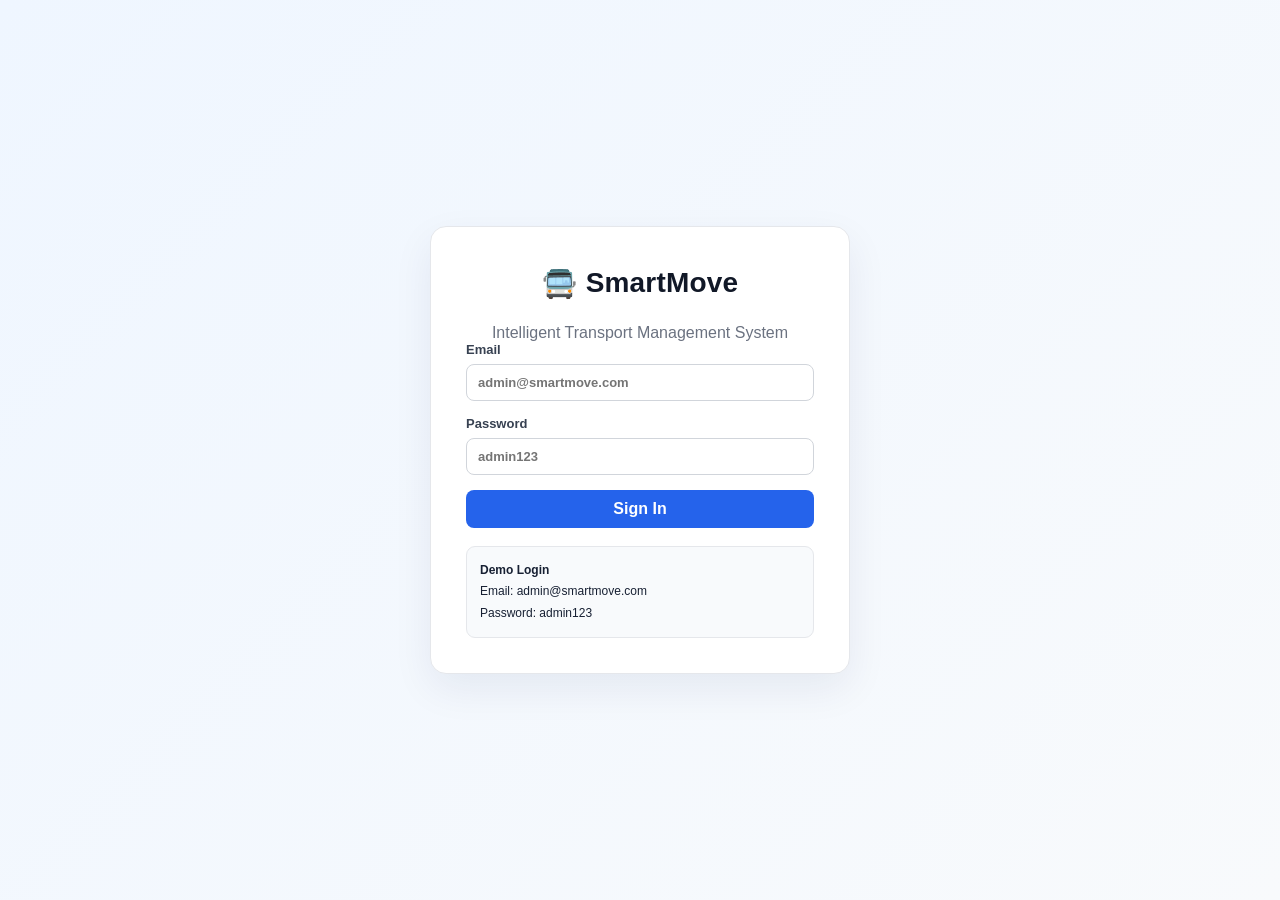
<file: index.html>
<!DOCTYPE html>
<html lang="en">

<head>
    <meta charset="UTF-8">
    <meta name="viewport" content="width=device-width, initial-scale=1.0">
    <title>SmartMove | Login</title>
    <link rel="stylesheet" href="css/style.css">
</head>

<body class="auth-page">
    <div class="auth-card">
        <div class="brand large">🚍 <span>SmartMove</span></div>
        <p class="muted center">Intelligent Transport Management System</p>
        <form id="loginForm" class="form-grid single">
            <label>Email<input id="email" type="email" placeholder="admin@smartmove.com" required></label>
            <label>Password<input id="password" type="password" placeholder="admin123" required></label>
            <button class="btn primary full" type="submit">Sign In</button>
        </form>
        <div class="demo-box">
            <strong>Demo Login</strong>
            <div>Email: admin@smartmove.com</div>
            <div>Password: admin123</div>
        </div>
    </div>
    <script src="js/app.js"></script>
</body>

</html>
</file>
<file: css/style.css>
* {
    box-sizing: border-box;
    margin: 0;
    padding: 0
}

:root {
    --bg: #f4f7fb;
    --card: #fff;
    --text: #172033;
    --muted: #6b7280;
    --primary: #2563eb;
    --dark: #111827;
    --border: #e5e7eb;
    --success: #16a34a;
    --danger: #dc2626;
    --warning: #d97706
}

body {
    font-family: Inter, Arial, sans-serif;
    background: var(--bg);
    color: var(--text);
    min-height: 100vh
}

a {
    text-decoration: none;
    color: inherit
}

button,
input,
select {
    font: inherit
}

button {
    cursor: pointer
}

.app {
    display: flex;
    min-height: 100vh
}

.sidebar {
    width: 250px;
    background: var(--dark);
    color: #fff;
    position: fixed;
    inset: 0 auto 0 0;
    padding: 22px 14px;
    z-index: 20;
    transition: .25s
}

.brand {
    font-size: 21px;
    font-weight: 800;
    padding: 5px 10px 24px;
    display: flex;
    gap: 9px;
    align-items: center
}

.brand span {
    letter-spacing: .2px
}

.brand.large {
    justify-content: center;
    font-size: 28px;
    color: var(--dark)
}

.nav-title {
    font-size: 11px;
    color: #9ca3af;
    text-transform: uppercase;
    padding: 15px 12px 8px
}

.nav-link {
    display: flex;
    gap: 12px;
    align-items: center;
    padding: 11px 12px;
    border-radius: 9px;
    color: #d1d5db;
    margin: 3px 0;
    font-size: 14px
}

.nav-link:hover,
.nav-link.active {
    background: #1f2937;
    color: #fff
}

.nav-icon {
    width: 20px;
    text-align: center
}

.main {
    margin-left: 250px;
    width: calc(100% - 250px);
    min-height: 100vh
}

.topbar {
    height: 70px;
    background: #fff;
    border-bottom: 1px solid var(--border);
    display: flex;
    align-items: center;
    justify-content: space-between;
    padding: 0 28px;
    position: sticky;
    top: 0;
    z-index: 10
}

.menu-btn {
    display: none;
    background: none;
    border: 0;
    font-size: 24px
}

.user {
    display: flex;
    align-items: center;
    gap: 10px
}

.avatar {
    width: 38px;
    height: 38px;
    border-radius: 50%;
    background: #dbeafe;
    color: #1d4ed8;
    display: grid;
    place-items: center;
    font-weight: 800
}

.content {
    padding: 28px
}

.page-head {
    display: flex;
    align-items: center;
    justify-content: space-between;
    gap: 15px;
    margin-bottom: 24px
}

.page-head h1 {
    font-size: 26px
}

.page-head p {
    color: var(--muted);
    font-size: 14px;
    margin-top: 5px
}

.btn {
    border: 0;
    border-radius: 8px;
    padding: 10px 15px;
    font-weight: 700
}

.btn.primary {
    background: var(--primary);
    color: #fff
}

.btn.secondary {
    background: #eef2ff;
    color: #3730a3
}

.btn.danger {
    background: #fee2e2;
    color: #b91c1c
}

.btn.success {
    background: #dcfce7;
    color: #15803d
}

.btn.small {
    padding: 7px 10px;
    font-size: 12px
}

.btn.full {
    width: 100%
}

.cards {
    display: grid;
    grid-template-columns: repeat(4, 1fr);
    gap: 18px;
    margin-bottom: 24px
}

.stat-card {
    background: var(--card);
    border: 1px solid var(--border);
    border-radius: 12px;
    padding: 20px;
    box-shadow: 0 3px 12px #11182708
}

.stat-top {
    display: flex;
    justify-content: space-between;
    align-items: center
}

.stat-icon {
    width: 42px;
    height: 42px;
    border-radius: 10px;
    background: #eff6ff;
    display: grid;
    place-items: center;
    font-size: 20px
}

.stat-card h4 {
    font-size: 13px;
    color: var(--muted);
    font-weight: 600
}

.stat-card .value {
    font-size: 27px;
    font-weight: 800;
    margin-top: 10px
}

.trend {
    font-size: 12px;
    margin-top: 6px;
    color: var(--success)
}

.grid-2 {
    display: grid;
    grid-template-columns: 1.35fr 1fr;
    gap: 20px
}

.panel {
    background: #fff;
    border: 1px solid var(--border);
    border-radius: 12px;
    padding: 20px
}

.panel-head {
    display: flex;
    justify-content: space-between;
    align-items: center;
    margin-bottom: 16px
}

.panel h3 {
    font-size: 16px
}

.table-wrap {
    overflow: auto
}

.table {
    width: 100%;
    border-collapse: collapse;
    min-width: 700px
}

.table th,
.table td {
    text-align: left;
    padding: 13px 12px;
    border-bottom: 1px solid var(--border);
    font-size: 13px
}

.table th {
    color: #6b7280;
    background: #fafafa;
    font-size: 12px;
    text-transform: uppercase
}

.table tr:hover td {
    background: #fafafa
}

.badge {
    display: inline-block;
    padding: 5px 9px;
    border-radius: 999px;
    font-size: 11px;
    font-weight: 700
}

.badge.success {
    background: #dcfce7;
    color: #166534
}

.badge.warning {
    background: #fef3c7;
    color: #92400e
}

.badge.danger {
    background: #fee2e2;
    color: #991b1b
}

.badge.info {
    background: #dbeafe;
    color: #1e40af
}

.badge.gray {
    background: #f3f4f6;
    color: #4b5563
}

.toolbar {
    display: flex;
    gap: 10px;
    justify-content: space-between;
    margin-bottom: 16px;
    flex-wrap: wrap
}

.search {
    padding: 10px 12px;
    border: 1px solid var(--border);
    border-radius: 8px;
    background: #f3f3f3;
    min-width: 250px
}

.filter {
    padding: 10px 12px;
    border: 1px solid var(--border);
    border-radius: 8px;
    background: #fff
}

.form-grid {
    display: grid;
    grid-template-columns: repeat(2, 1fr);
    gap: 15px
}

.form-grid.single {
    grid-template-columns: 1fr
}

label {
    font-size: 13px;
    font-weight: 700;
    color: #374151
}

input,
select {
    width: 100%;
    margin-top: 7px;
    padding: 10px 11px;
    border: 1px solid #d1d5db;
    border-radius: 8px;
    outline: none;
    background: #fff
}

input:focus,
select:focus {
    border-color: var(--primary);
    box-shadow: 0 0 0 3px #2563eb15
}

.form-actions {
    display: flex;
    justify-content: flex-end;
    gap: 10px;
    margin-top: 20px
}

.actions {
    display: flex;
    gap: 6px
}

.empty {
    text-align: center;
    padding: 30px;
    color: var(--muted)
}

.modal {
    position: fixed;
    inset: 0;
    background: #11182780;
    display: none;
    align-items: center;
    justify-content: center;
    padding: 20px;
    z-index: 50
}

.modal.show {
    display: flex
}

.modal-box {
    background: #fff;
    border-radius: 13px;
    width: min(650px, 100%);
    max-height: 90vh;
    overflow: auto;
    padding: 22px
}

.modal-head {
    display: flex;
    justify-content: space-between;
    align-items: center;
    margin-bottom: 18px
}

.close {
    background: none;
    border: 0;
    font-size: 24px;
    color: #6b7280
}

.chart {
    height: 240px;
    display: flex;
    align-items: flex-end;
    gap: 14px;
    padding: 20px 10px 5px;
    border-top: 1px solid var(--border)
}

.bar {
    flex: 1;
    background: #2563eb;
    border-radius: 6px 6px 0 0;
    min-height: 10px;
    position: relative
}

.bar span {
    position: absolute;
    bottom: -22px;
    left: 50%;
    transform: translateX(-50%);
    font-size: 11px;
    color: #6b7280
}

.auth-page {
    display: grid;
    place-items: center;
    background: linear-gradient(135deg, #eff6ff, #f8fafc)
}

.auth-card {
    width: min(420px, 92%);
    background: #fff;
    border: 1px solid var(--border);
    border-radius: 16px;
    padding: 35px;
    box-shadow: 0 15px 40px #061f5512
}

.center {
    text-align: center
}

.muted {
    color: var(--muted)
}

.demo-box {
    margin-top: 18px;
    background: #f8fafc;
    border: 1px solid var(--border);
    border-radius: 9px;
    padding: 13px;
    font-size: 12px;
    line-height: 1.8
}

.toast {
    position: fixed;
    right: 20px;
    bottom: 20px;
    background: #111827;
    color: #fff;
    padding: 12px 16px;
    border-radius: 8px;
    z-index: 100;
    box-shadow: 0 5px 20px #0003
}

@media(max-width:1000px) {
    .cards {
        grid-template-columns: repeat(2, 1fr)
    }

    .grid-2 {
        grid-template-columns: 1fr
    }
}

@media(max-width:760px) {
    .sidebar {
        transform: translateX(-100%)
    }

    .sidebar.open {
        transform: translateX(0)
    }

    .main {
        margin-left: 0;
        width: 100%
    }

    .menu-btn {
        display: block
    }

    .topbar {
        padding: 0 18px
    }

    .content {
        padding: 18px
    }

    .cards {
        grid-template-columns: 1fr
    }

    .form-grid {
        grid-template-columns: 1fr
    }

    .page-head {
        align-items: flex-start;
        flex-direction: column
    }

    .search {
        min-width: 100%
    }
}
</file>
